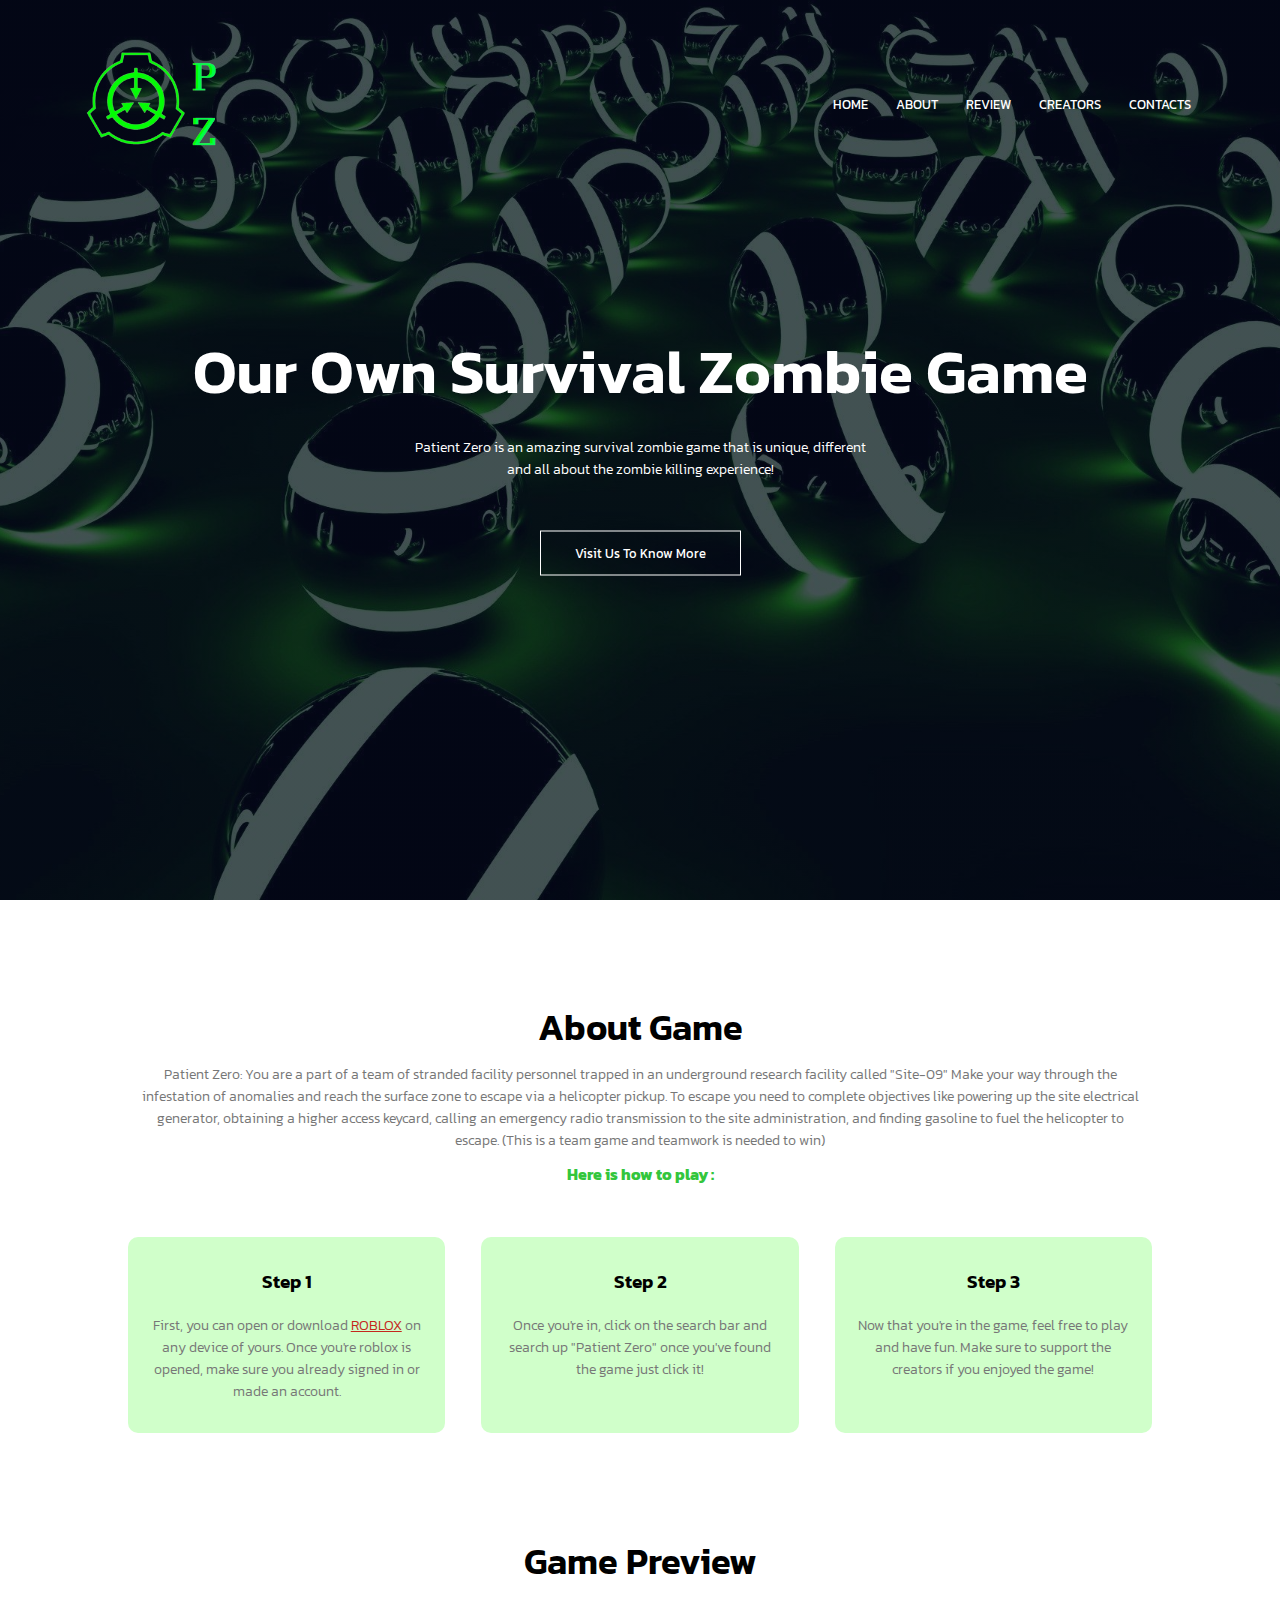
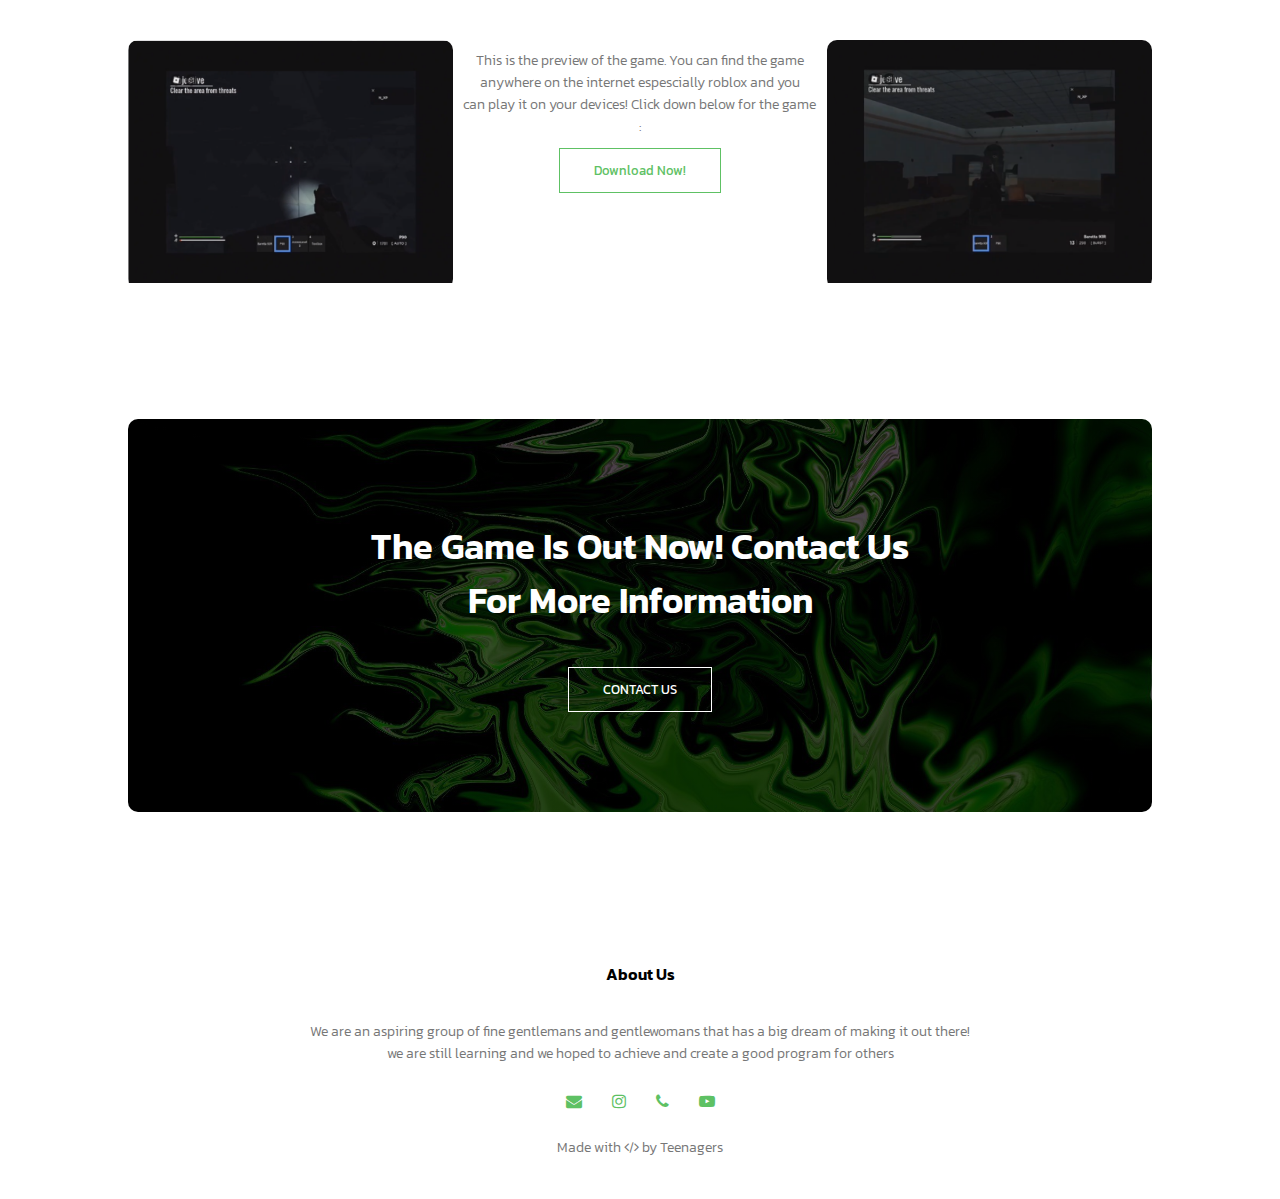
<file: index.html>
<!DOCTYPE html>
<html>
    <head>
        <meta name="viewport" content="with=device-width, intial-scale=1.0">
        <title>Patient Zero</title>
        <link rel="stylesheet" href="styles.css">
        <link rel="preconnect" href="https://fonts.googleapis.com">
<link rel="preconnect" href="https://fonts.gstatic.com" crossorigin>
<link href="https://fonts.googleapis.com/css2?family=Kanit:wght@200;300;400;500;800&display=swap" rel="stylesheet">
<link rel="stylesheet" href="https://stackpath.bootstrapcdn.com/font-awesome/4.7.0/css/font-awesome.min.css">
    </head>
    <body>
        <section class="header">
            <nav>
                <a href="index.html"><img src="images/logo.png"></a>
                <div class="nav-links" id="navLinks">
                    <i class="fa fa-times" onclick="hideMenu()"></i>
                    <ul>
                        <li><a href="index.html">HOME</a></li>
                        <li><a href="about.html">ABOUT</a></li>
                        <li><a href="review.html">REVIEW</a></li>
                        <li><a href="creators.html">CREATORS</a></li>
                        <li><a href="contacts.html">CONTACTS</a></li>
                    </ul>
                </div>
                <i class="fa fa-bars" onclick="showMenu()"></i>
            </nav>

        <div class="text-box">
            <h1>Our Own Survival Zombie Game</h1>
            <p>Patient Zero is an amazing survival zombie game that is unique, different <br>and all about the zombie killing experience!</p>
            <a href="about.html" class="hero-btn">Visit Us To Know More</a>
        </div>
            
        </section>

<!------ Course ------->

<section class="how">
    <h1>About Game</h1>
    <p>Patient Zero: You are a part of a team of stranded facility personnel trapped in an underground research facility called "Site-09" Make your way through the infestation of anomalies and reach the surface zone to escape via a helicopter pickup. To escape you need to complete objectives like powering up the site electrical generator, obtaining a higher access keycard, calling an emergency radio transmission to the site administration, and finding gasoline to fuel the helicopter to escape. (This is a team game and teamwork is needed to win)</p>
    <h4 class="hai">Here is how to play :</h4>

    <div class="row">
        <div class="tutorial">
            <h3>Step 1</h3>
            <p>First, you can open or download <a class="gol" href="https://www.roblox.com/download">ROBLOX</a> on any device of yours. Once you're roblox is opened, make sure you already signed in or made an account.</p>
        </div>
        <div class="tutorial">
            <h3>Step 2</h3>
            <p>Once you're in, click on the search bar and search up "Patient Zero" once you've found the game just click it!</p>
        </div>
        <div class="tutorial">
            <h3>Step 3</h3>
            <p>Now that you're in the game, feel free to play and have fun. Make sure to support the creators if you enjoyed the game!</p>
        </div>
    </div>


</section>

<!------- idfk ------>

<section class="idfk">
    <h1>Game Preview</h1>
    

    <div class="row">
        <div class="campus-col">
            <img src="images/survive.png">
            <div class="layer">
                <h3>Survive</h3>
            </div>
        </div>
        <div class="para">
            <p>This is the preview of the game. You can find the game<br>anywhere on the internet espescially roblox and you<br>can play it on your devices! Click down below for the game :</p>
            <a href="" class="hero-btn red-btn">Download Now!</a>
        </div>
        <div class="campus-col">
            <img src="images/kill.png">
            <div class="layer">
                <h3>Kill</h3>
            </div>
        </div>
    </div>



</section>

<!-- --- Call to Action -------->

<section class="pn">
    <h1>The Game Is Out Now! Contact Us <br> For More Information</br></h1>
    <a href="contacts.html" class="hero-btn">CONTACT US</a>
</section>


<!-- --- Footer -------->

<section class="footer">
    <h4>About Us</h4>
    <p>We are an aspiring group of fine gentlemans and gentlewomans that has a big dream of making it out there! 
        <br>we are still learning and we hoped to achieve and create a good program for others</br></p>
        <div class="icons">
            <i class="fa fa-envelope"></i>
            <i class="fa fa-instagram"></i>
            <i class="fa fa-phone"></i>
            <i class="fa fa-youtube-play"></i>
        </div>
        <p>Made with <i class="fa fa-code"></i> by Teenagers</p>
</section>

<!--------JavaScript for Toggle Menu------->    
        <script>

            var navLinks = document.getElementById("navLinks");

            function showMenu(){
                navLinks.style.right = "0";
            }
            function hideMenu(){
                navLinks.style.right = "-200px";
            }

        </script>

    </body>
</html>
</file>
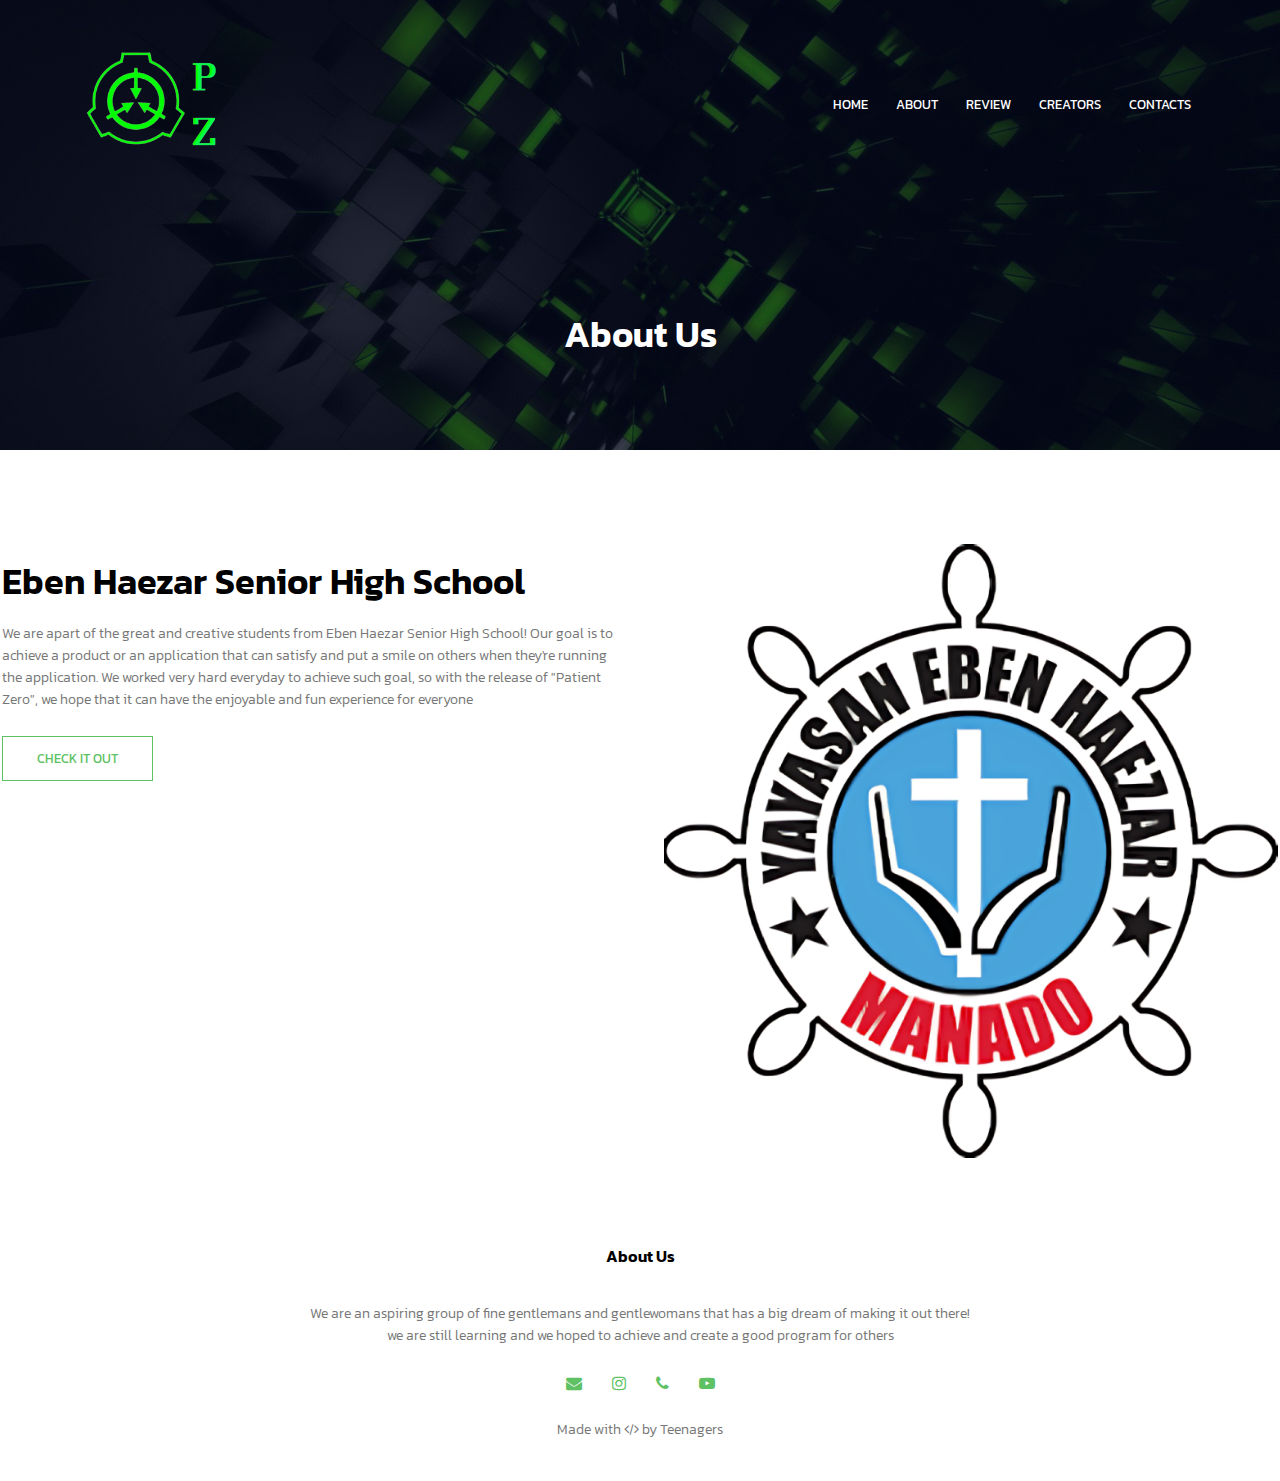
<file: about.html>
<!DOCTYPE html>
<html>
    <head>
        <meta name="viewport" content="with=device-width, intial-scale=1.0">
        <title>About - Patient Zero</title>
        <link rel="stylesheet" href="styles.css">
        <link rel="preconnect" href="https://fonts.googleapis.com">
<link rel="preconnect" href="https://fonts.gstatic.com" crossorigin>
<link href="https://fonts.googleapis.com/css2?family=Kanit:wght@200;300;400;500;800&display=swap" rel="stylesheet">
<link rel="stylesheet" href="https://stackpath.bootstrapcdn.com/font-awesome/4.7.0/css/font-awesome.min.css">
    </head>
    <body>
        <section class="sub-header">
            <nav>
                <a href="index.html"><img src="images/logo.png"></a>
                <div class="nav-links" id="navLinks">
                    <i class="fa fa-times" onclick="hideMenu()"></i>
                    <ul>
                        <li><a href="index.html">HOME</a></li>
                        <li><a href="about.html">ABOUT</a></li>
                        <li><a href="review.html">REVIEW</a></li>
                        <li><a href="creators.html">CREATORS</a></li>
                        <li><a href="contacts.html">CONTACTS</a></li>
                    </ul>
                </div>
                <i class="fa fa-bars" onclick="showMenu()"></i>
            </nav>

       <h1>About Us</h1>
            
        </section>

<!--------- About Us Content -------->

<section class="about-us">

    <div class="row">
        <div class="about-col">
            <h1>Eben Haezar Senior High School</h1>
            <p>We are apart of the great and creative students from Eben Haezar Senior High School! Our goal is to achieve a product or an application that can satisfy and put a smile on others when they're running the application. We worked very hard everyday to achieve such goal, so with the release of "Patient Zero", we hope that it can have the enjoyable and fun experience for everyone</p>
            <a href="https://yayasanebenhaezar.or.id/" class="hero-btn red-btn">CHECK IT OUT</a>
        </div>
        <div class="about-col">
            <img src="images/93662547034.png">
        </div>
    </div>

</section>

<!----- Footer -------->

<section class="footer">
    <h4>About Us</h4>
    <p>We are an aspiring group of fine gentlemans and gentlewomans that has a big dream of making it out there! 
        <br>we are still learning and we hoped to achieve and create a good program for others</br></p>
        <div class="icons">
            <i class="fa fa-envelope"></i>
            <i class="fa fa-instagram"></i>
            <i class="fa fa-phone"></i>
            <i class="fa fa-youtube-play"></i>
        </div>
        <p>Made with <i class="fa fa-code"></i> by Teenagers</p>
</section>
</file>
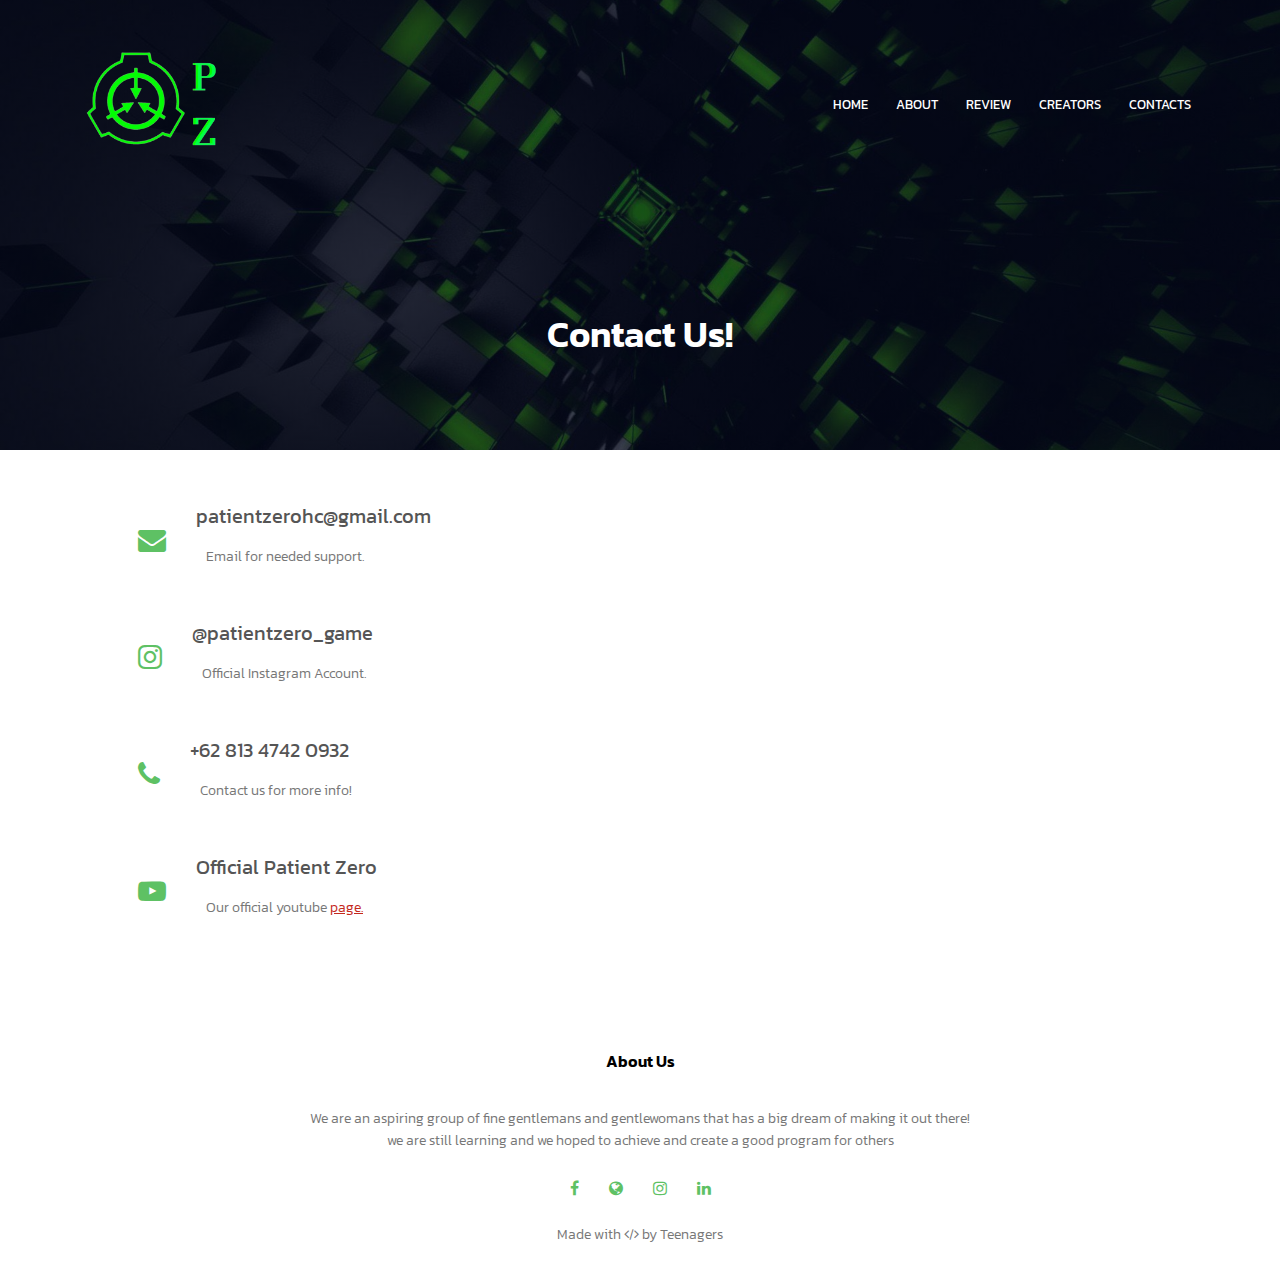
<file: contacts.html>
<!DOCTYPE html>
<html>
    <head>
        <meta name="viewport" content="with=device-width, intial-scale=1.0">
        <title>Contacts - Patient Zero</title>
        <link rel="stylesheet" href="styles.css">
        <link rel="preconnect" href="https://fonts.googleapis.com">
<link rel="preconnect" href="https://fonts.gstatic.com" crossorigin>
<link href="https://fonts.googleapis.com/css2?family=Kanit:wght@200;300;400;500;800&display=swap" rel="stylesheet">
<link rel="stylesheet" href="https://stackpath.bootstrapcdn.com/font-awesome/4.7.0/css/font-awesome.min.css">
    </head>
    <body>
        <section class="sub-header">
            <nav>
                <a href="index.html"><img src="images/logo.png"></a>
                <div class="nav-links" id="navLinks">
                    <i class="fa fa-times" onclick="hideMenu()"></i>
                    <ul>
                        <li><a href="index.html">HOME</a></li>
                        <li><a href="about.html">ABOUT</a></li>
                        <li><a href="review.html">REVIEW</a></li>
                        <li><a href="creators.html">CREATORS</a></li>
                        <li><a href="contacts.html">CONTACTS</a></li>
                    </ul>
                </div>
                <i class="fa fa-bars" onclick="showMenu()"></i>
            </nav>

       <h1>Contact Us!</h1>
            
        </section>

<!--------- Review -------->

<section class="contact-us">

    <div class="row">
        <div class="contact-col">
            <div>
                <i class="fa fa-envelope"></i>
                <span>
                    <h5>patientzerohc@gmail.com</h5>
                    <p>Email for needed support.</p>
                </span>
            </div>
            <div>
                <i class="fa fa-instagram"></i>
                <span>
                    <h5>@patientzero_game</h5>
                    <p>Official Instagram Account.</p>
                </span>
            </div>
            <div>
                <i class="fa fa-phone"></i>
                <span>
                    <h5>+62 813 4742 0932</h5>
                    <p>Contact us for more info!</p>
                </span>
            </div>
            <div>
                <i class="fa fa-youtube-play"></i>
                <span>
                    <h5>Official Patient Zero</h5>
                    <p> Our official youtube <a class="gol" href="https://www.youtube.com/watch?v=dQw4w9WgXcQ">page.</a></p>
                </span>
            </div>
        </div>
        <div class="contact-col"></div>

    </div>


</section>

<!----- Footer -------->

<section class="footer">
    <h4>About Us</h4>
    <p>We are an aspiring group of fine gentlemans and gentlewomans that has a big dream of making it out there! 
        <br>we are still learning and we hoped to achieve and create a good program for others</br></p>
        <div class="icons">
            <i class="fa fa-facebook"></i>
            <i class="fa fa-globe"></i>
            <i class="fa fa-instagram"></i>
            <i class="fa fa-linkedin"></i>
        </div>
        <p>Made with <i class="fa fa-code"></i> by Teenagers</p>
</section>
</file>
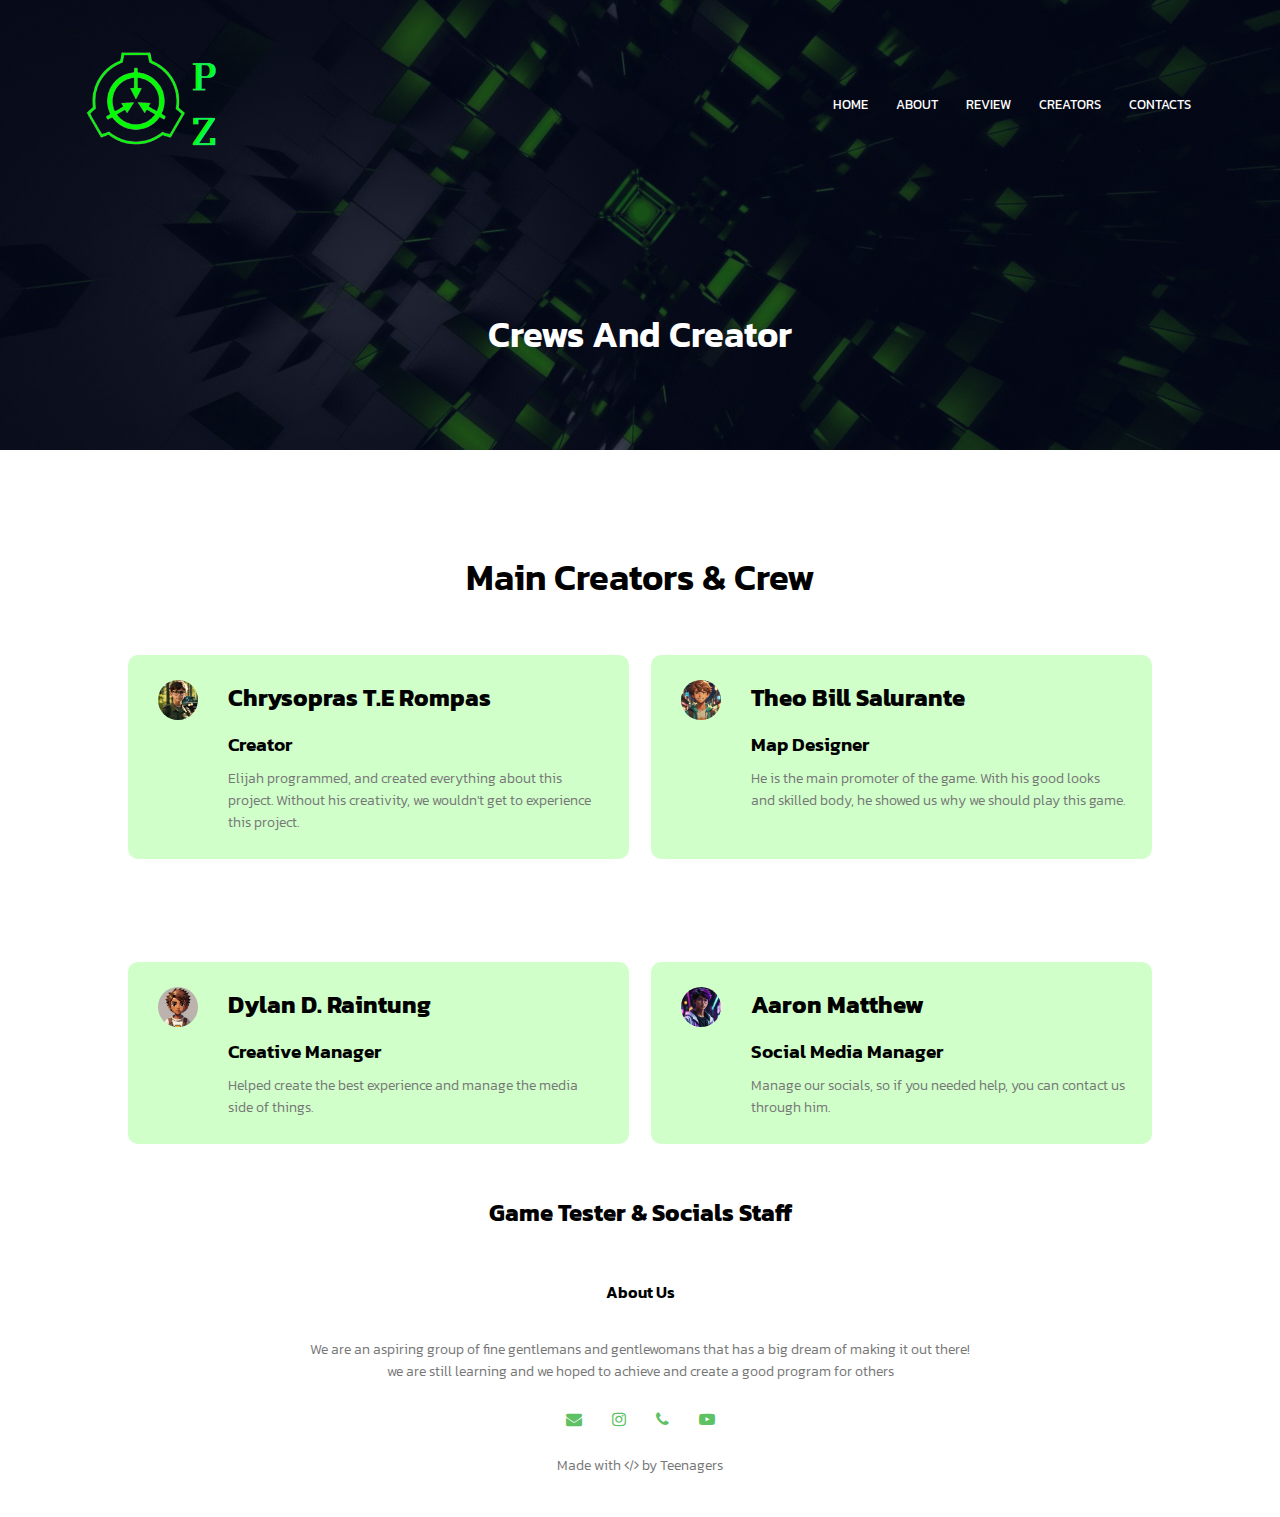
<file: creators.html>
<!DOCTYPE html>
<html>
    <head>
        <meta name="viewport" content="with=device-width, intial-scale=1.0">
        <title>Creators - Patient Zero</title>
        <link rel="stylesheet" href="styles.css">
        <link rel="preconnect" href="https://fonts.googleapis.com">
<link rel="preconnect" href="https://fonts.gstatic.com" crossorigin>
<link href="https://fonts.googleapis.com/css2?family=Kanit:wght@200;300;400;500;800&display=swap" rel="stylesheet">
<link rel="stylesheet" href="https://stackpath.bootstrapcdn.com/font-awesome/4.7.0/css/font-awesome.min.css">
    </head>
    <body>
        <section class="sub-header">
            <nav>
                <a href="index.html"><img src="images/logo.png"></a>
                <div class="nav-links" id="navLinks">
                    <i class="fa fa-times" onclick="hideMenu()"></i>
                    <ul>
                        <li><a href="index.html">HOME</a></li>
                        <li><a href="about.html">ABOUT</a></li>
                        <li><a href="review.html">REVIEW</a></li>
                        <li><a href="creators.html">CREATORS</a></li>
                        <li><a href="contacts.html">CONTACTS</a></li>
                    </ul>
                </div>
                <i class="fa fa-bars" onclick="showMenu()"></i>
            </nav>

       <h1>Crews And Creator</h1>
            
        </section>

<!--------- Review -------->

<section class="creators">

    <h1>Main Creators & Crew</h1>
    <div class="row">
        <div class="creators-col">
            <img src="images/elijah.png">
            <div>
                <h2>Chrysopras T.E Rompas</h2>
                <h3>Creator</h3>
                <p>Elijah programmed, and created everything about this project. Without his creativity, we wouldn't get to experience this project.</p>
            </div>
        </div>
        <div class="creators-col">
            <img src="images/theo.png">
            <div>
                <h2>Theo Bill Salurante</h2>
                <h3>Map Designer</h3>
                <p>He is the main promoter of the game. With his good looks and skilled body, he showed us why we should play this game.</p>
            </div>
        </div>
    </div>
    <div class="row">
        <div class="creators-col">
            <img src="images/dylan.png">
            <div>
                <h2>Dylan D. Raintung</h2>
                <h3>Creative Manager</h3>
                <p>Helped create the best experience and manage the media side of things.</p>
            </div>
        </div>
        <div class="creators-col">
            <img src="images/aaron.png">
            <div>
                <h2>Aaron Matthew</h2>
                <h3>Social Media Manager</h3>
                <p>Manage our socials, so if you needed help, you can contact us through him.</p>
            </div>
        </div>
    </div>
    <h2>Game Tester & Socials Staff</h2>


</section>

<!----- Footer -------->

<section class="footer">
    <h4>About Us</h4>
    <p>We are an aspiring group of fine gentlemans and gentlewomans that has a big dream of making it out there! 
        <br>we are still learning and we hoped to achieve and create a good program for others</br></p>
        <div class="icons">
            <i class="fa fa-envelope"></i>
            <i class="fa fa-instagram"></i>
            <i class="fa fa-phone"></i>
            <i class="fa fa-youtube-play"></i>
        </div>
        <p>Made with <i class="fa fa-code"></i> by Teenagers</p>
</section>
</file>
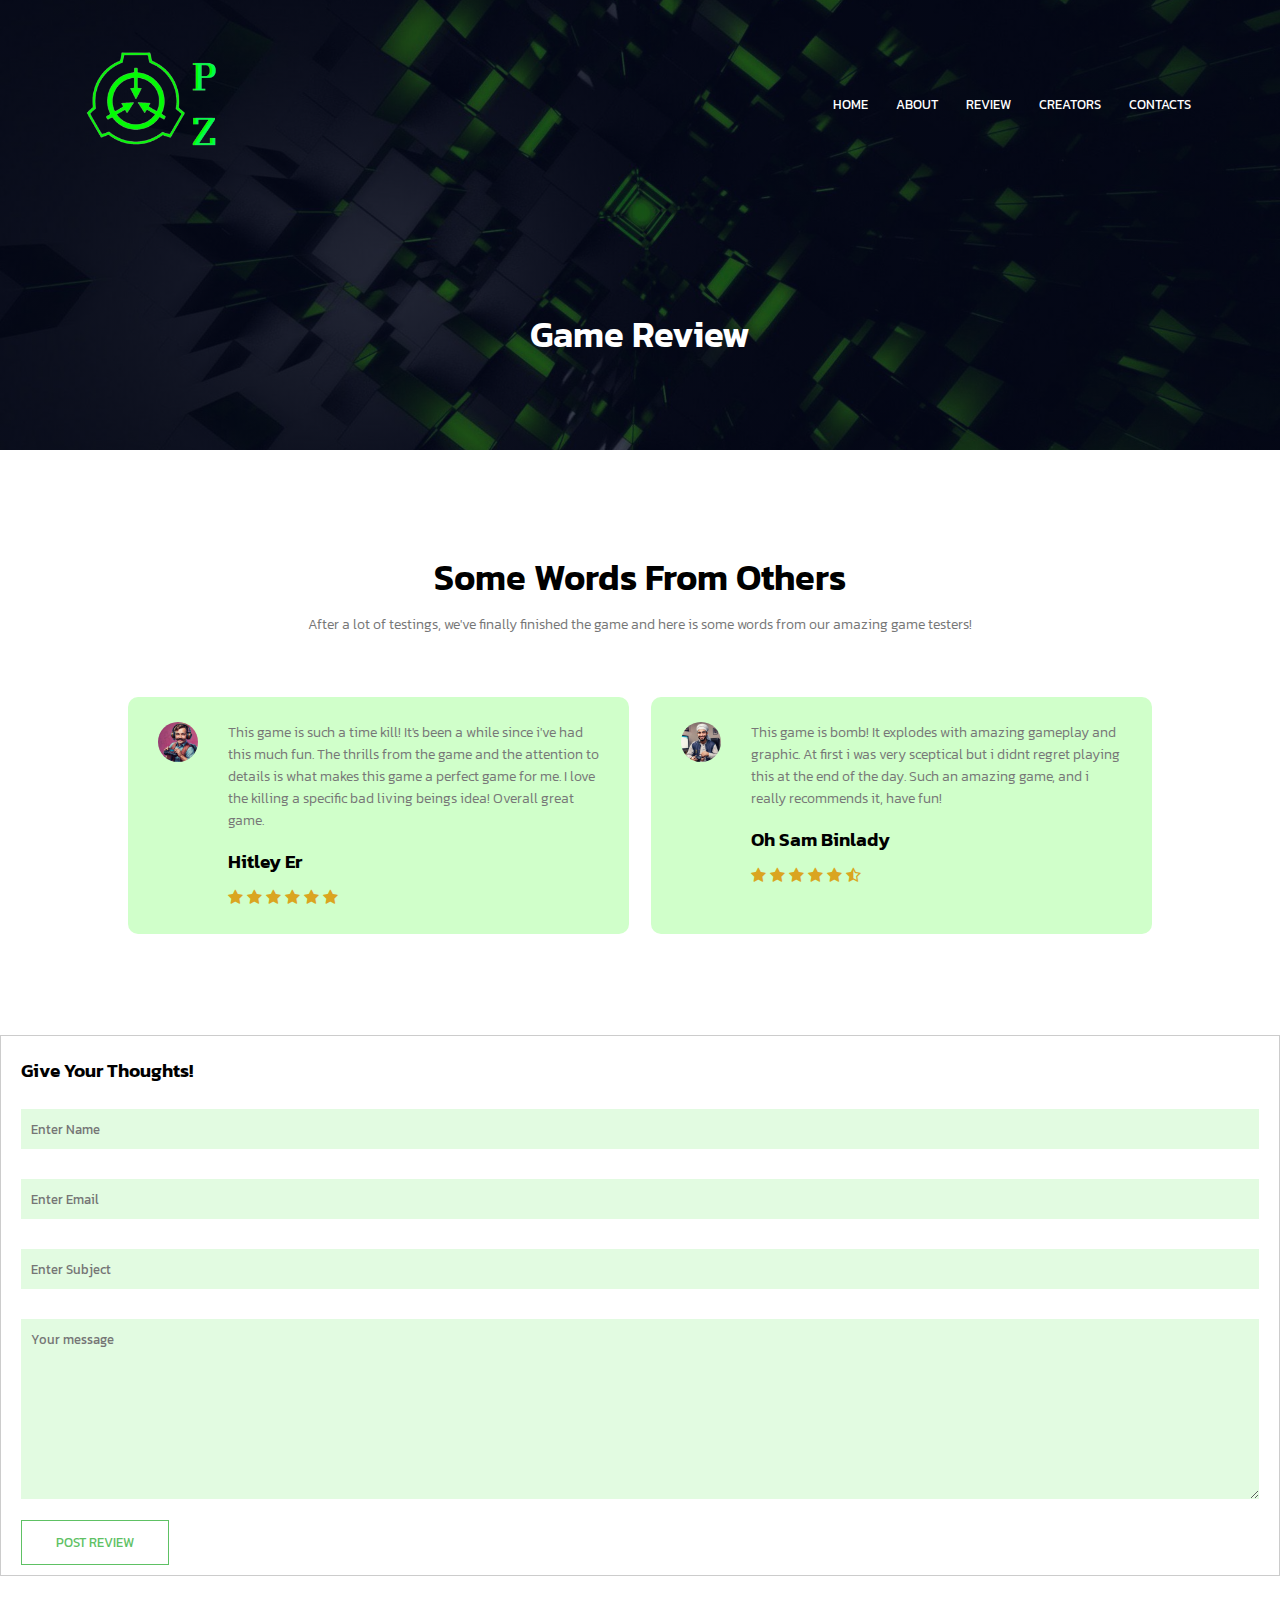
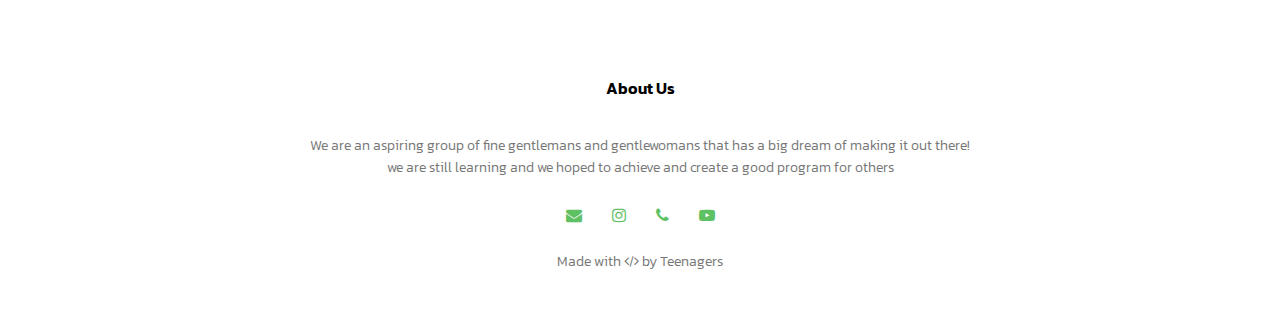
<file: review.html>
<!DOCTYPE html>
<html>
    <head>
        <meta name="viewport" content="with=device-width, intial-scale=1.0">
        <title>Reviews - Patient Zero</title>
        <link rel="stylesheet" href="styles.css">
        <link rel="preconnect" href="https://fonts.googleapis.com">
<link rel="preconnect" href="https://fonts.gstatic.com" crossorigin>
<link href="https://fonts.googleapis.com/css2?family=Kanit:wght@200;300;400;500;800&display=swap" rel="stylesheet">
<link rel="stylesheet" href="https://stackpath.bootstrapcdn.com/font-awesome/4.7.0/css/font-awesome.min.css">
    </head>
    <body>
        <section class="sub-header">
            <nav>
                <a href="index.html"><img src="images/logo.png"></a>
                <div class="nav-links" id="navLinks">
                    <i class="fa fa-times" onclick="hideMenu()"></i>
                    <ul>
                        <li><a href="index.html">HOME</a></li>
                        <li><a href="about.html">ABOUT</a></li>
                        <li><a href="review.html">REVIEW</a></li>
                        <li><a href="creators.html">CREATORS</a></li>
                        <li><a href="contacts.html">CONTACTS</a></li>
                    </ul>
                </div>
                <i class="fa fa-bars" onclick="showMenu()"></i>
            </nav>

       <h1>Game Review</h1>
            
        </section>

<!--------- Review -------->

<section class="reviews">
    <h1>Some Words From Others</h1>
    <p>After a lot of testings, we've finally finished the game and here is some words from our amazing game testers!</p>

    <div class="row">
        <div class="reviews-col">
            <img src="images/happyler.jpg">
            <div>
                <p>This game is such a time kill! It's been a while since i've had this much fun. The thrills from the game and the attention to details is what makes this game a perfect game for me. I love the killing a specific bad living beings idea! Overall great game.</p>
                <h3>Hitley Er</h3>
                <i class="fa fa-star"></i>
                <i class="fa fa-star"></i>
                <i class="fa fa-star"></i>
                <i class="fa fa-star"></i>
                <i class="fa fa-star"></i>
                <i class="fa fa-star"></i>
            </div>
        </div>
        <div class="reviews-col">
            <img src="images/image1_0.jpg">
            <div>
                <p>This game is bomb! It explodes with amazing gameplay and graphic. At first i was very sceptical but i didnt regret playing this at the end of the day. Such an amazing game, and i really recommends it, have fun!</p>
                <h3>Oh Sam Binlady</h3>
                <i class="fa fa-star"></i>
                <i class="fa fa-star"></i>
                <i class="fa fa-star"></i>
                <i class="fa fa-star"></i>
                <i class="fa fa-star"></i>
                <i class="fa fa-star-half-o"></i>
            </div>
        </div>
    </div>

</section>
<div class="comment-box2">
    <h3>Give Your Thoughts!</h3>
    <form class="comment-form2" action="form-handler.php" method="post">
        <input type="text" name ="name" placeholder="Enter Name">
        <input type="email" name="email" placeholder="Enter Email">
        <input type="text" name ="name" placeholder="Enter Subject">
        <textarea class="ndjadi" name="message" rows="8" placeholder="Your message"></textarea>
        <button type="submit" class="hero-btn red-btn">POST REVIEW</button>
    </form>
</div>
<section>

</section>

<!----- Footer -------->

<section class="footer">
    <h4>About Us</h4>
    <p>We are an aspiring group of fine gentlemans and gentlewomans that has a big dream of making it out there! 
        <br>we are still learning and we hoped to achieve and create a good program for others</br></p>
        <div class="icons">
            <i class="fa fa-envelope"></i>
            <i class="fa fa-instagram"></i>
            <i class="fa fa-phone"></i>
            <i class="fa fa-youtube-play"></i>
        </div>
        <p>Made with <i class="fa fa-code"></i> by Teenagers</p>
</section>
</file>
<file: styles.css>
*{
    margin: 0;
    padding: 0;
    font-family: 'Kanit', sans-serif;
}

.header{
    min-height: 100vh;
    width: 100%;
    background-image: linear-gradient(rgba(4,9,30,0.7),rgba(4,9,30,0.7)), url(images/greeen.jpg);
    background-position: center;
    background-size: cover;
    position: relative;
}
nav{
    display: flex;
    padding: 2% 6%;
    justify-content: space-between;
    align-items: center;
}
nav img{
    width: 150px;
}
.nav-links {
    flex: 1;
    text-align: right;
}
.nav-links ul li{
    list-style: none;
    display: inline-block;
    padding: 8px 12px;
    position: relative;
}
.nav-links ul li a{
    color: #fff;
    text-decoration: none;
    font-size: 13px;
}
.nav-links ul li::after{
    content: '';
    width: 0%;
    height: 2px;
    background: #33C63C;
    display: block;
    margin: auto;
    transition: 0.5s;
}
.nav-links ul li:hover::after{
    width: 100%;
}
.text-box{
    width: 90%;
    color: #fff;
    position: absolute;
    top: 50%;
    left: 50%;
    transform: translate(-50%,-50%);
    text-align: center;
}
.text-box h1{
    font-size: 62px;
}
.text-box p{
    margin: 10px 0 40px;
    font-size: 14px;
    color: #fff;
}
.hero-btn{
    display: inline-block;
    text-decoration: none;
    color: #fff;
    border: 1px solid #fff;
    padding: 12px 34px;
    font-size: 13px;
    background: transparent;
    position: relative;
    cursor: pointer;
}
.hero-btn:hover{
    border: 1px solid #33C63C;
    background: #5EC164;
    transition: 1s;
}

nav .fa{
    display: none;
}

@media(max-width: 700px){
    .text-box h1{
        font-size: 62px;
    }
    .nav-links ul li{
        display: block;
    }
    .nav-links{
        position: absolute;
        background: #33C63C;
        height: 100vh;
        width: 200px;
        top: 0;
        right: -200px;
        text-align: left;
        z-index: 2;
        transition: 1s;
    }
    nav .fa{
        display: block;
        color: #fff;
        margin: 10px;
        font-size: 22px;
        cursor: pointer;
    }
    .nav-links ul{
        padding: 30px;
    }
}

/*----- course -----*/

.how{
    width: 80%;
    margin: auto;
    text-align: center;
    padding-top: 100px;
}
.how h4{
    color: #33C63C;
}
h1{
    font-size: 36px;
    font-weight: 600;
}
p{
    color: #777777;
    font-size: 14px;
    font-weight: 300;
    line-height: 22px;
    padding: 10px;
}
.gol{
    color: #C4281C;
    transition: 0.5s;
}
.gol:hover{
    color: #777777;
}
.row{
    margin-top: 5%;
    display: flex;
    justify-content: space-between;
}
.tutorial{
    flex-basis: 31%;
    background: #d0ffca;
    border-radius: 10px;
    margin-bottom: 5%;
    padding: 20px 12px;
    box-sizing: border-box;
    transition: 0.5s;
}
h3{
    text-align: center;
    font-weight: 600;
    margin: 10px 0;
}
.tutorial:hover{
    box-shadow: 0 0 20px 0px rgba(0,0,0,0.2);
}

@media(max-width: 700px){
    .row{
        flex-direction: column;
    }
}
    
/*------- idfk ----*/

.idfk{
    width: 80%;
    margin: auto;
    text-align: center;
    padding-top: 50px;
}
.campus-col{
    flex-basis: 32%;
    border-radius: 10px;
    margin-bottom: 30px;
    position: relative;
    overflow: hidden;
}
.campus-col img{
    width: 100%;
}
.layer{
    background: transparent;
    height: 100%;
    width: 100%;
    position: absolute;
    top: 0;
    left: 0;
    transition: 0.5s;
}
.layer:hover{
    background: rgba(0, 226, 87, 0.7);
}
.layer h3{
    width: 100%;
    font-weight: 500;
    color: #fff;
    font-size: 26px;
    bottom: 0;
    left: 50%;
    transform: translateX(-50%);
    position: absolute;
    opacity: 0;
    transition: 0.5s;
}
.layer:hover h3{
    bottom: 49%;
    opacity: 1;
}

/*----- cta -----*/
.pn{
    margin: 100px auto;
    width: 80%; 
    background-image: linear-gradient(rgba(0,0,0,0.7),rgba(0,0,0,0.7)), url(images/geeeern.jpg);
    background-position: center;
    background-size: cover;
    border-radius: 10px;
    text-align: center;
    padding: 100px 0;
}
.pn h1{
    color: #fff;
    margin-bottom: 40px;
    padding: 0;
}

@media(max-width: 700px){
    .pn h1{
        font-size: 24px;
    }
}

/*---------footer-------*/

.footer{
    width: 100%;
    text-align: center;
    padding: 30px 0;
}
.footer h4{
    margin-bottom: 25px;
    margin-top: 20px;   
    font-weight: 600;
}
.icons .fa{
    color: #5EC164;
    margin: 0 13px;
    cursor: pointer;
    padding: 18px 0;
}
.fa-fa-code{
    color: #33C63C;
}

/*----------- about us page --------*/

.sub-header{
    height: 50vh;
    width: 100%;
    background-image: linear-gradient(rgba(4,9,30,0.7),rgba(4,9,30,0.7)),url(images/grien.jpg);
    background-position: center;
    background-size: cover;
    text-align: center;
    color: #fff;
}
.sub-header h1{
    margin-top: 100px;
}

.abous-us{
    width: 80%;
    margin: auto;
    padding-top: 80px;
    padding-bottom: 50px;
}

.about-col{
    flex-basis: 48%;
    padding: 30px 2px;
}

.about-col img{
    width: 100%;
}

.about-col h1{
    padding-top: 10px;
}

.about-col p{
    padding: 15px 0 25px;
}

.red-btn{
    border: 1px solid #5EC164;
    background: transparent;
    color: #5EC164;
}

.red-btn:hover{
    color: #fff;
}

/*------ about us page ------*/

.reviews{
    width: 80%;
    margin: auto;
    padding-top: 100px;
    text-align: center;
}

.reviews-col{
    flex-basis: 44%;
    border-radius: 10px;
    margin-bottom: 5%;
    text-align: left;
    background: #d0ffca;
    padding: 25px;
    cursor: pointer;
    display: flex;
}

.reviews-col img{
    height: 40px;
    margin-left: 5px;
    margin-right: 30px;
    border-radius: 50%;
}

.reviews-col p{
    padding: 0;
}
.reviews-col h3{
    margin-top: 15px;
    text-align: left;
}

.reviews-col .fa{
    color: goldenrod;
}
@media(max-width: 700px){
    .reviews-col img{
        margin-left: 0px;
        margin-right: 15px;
    }
}
.comment-box {
    border: 1px solid #ccc;
    margin: 50px 0;
    padding: 10px 20px;
}
.comment-box h3{
    text-align: left;
}
.comment-form input, .comment-form textarea{
    width: 100%;
    padding: 10px;
    margin: 15px 0;
    box-sizing: border-box;
    border: none;
    outline: none;
    background: #e2fbe1;
}
.comment-form button{
    margin: 10px 0;
}

/*------ creators page ------*/

.creators{
    width: 80%;
    margin: auto;
    padding-top: 100px;
    text-align: center;
}

.creators-col{
    flex-basis: 44%;
    border-radius: 10px;
    margin-bottom: 5%;
    text-align: left;
    background: #d0ffca;
    padding: 25px;
    cursor: pointer;
    display: flex;
}

.creators-col img{
    height: 40px;
    margin-left: 5px;
    margin-right: 30px;
    border-radius: 50%;
}

.creators-col p{
    padding: 0;
}
.creators-col h3{
    margin-top: 15px;
    text-align: left;
}

.creators-col .fa{
    color: goldenrod;
}
@media(max-width: 700px){
    .reviews-col img{
        margin-left: 0px;
        margin-right: 15px;
    }
}
.comment-box2 {
    border: 1px solid #ccc;
    margin: 50px 0;
    padding: 10px 20px;
}
.comment-box2 h3{
    text-align: left;
}
.comment-form2 input, .comment-form2 textarea{
    width: 100%;
    padding: 10px;
    margin: 15px 0;
    box-sizing: border-box;
    border: none;
    outline: none;
    background: #e2fbe1;
}
.comment-form button{
    margin: 10px 0;
}

/*------- contact us ------*/

.contact-us{
    width: 80%;
    margin: auto;
}

.contact-col{
    flex-basis: 48%;
    margin-bottom: 30px;
}

.contact-col div{
    display: flex;
    align-items: center;
    margin-bottom: 40px;
}

.contact-col div .fa{
    font-size: 28px;
    color: #5EC164;
    margin: 10px;
    margin-right: 30px;
}

.contact-col div .p{
    padding: 0;
}

.contact-col div h5{
    font-size: 20px;
    margin-bottom: 5px;
    color: #555;
    font-weight: 400;
}
</file>
